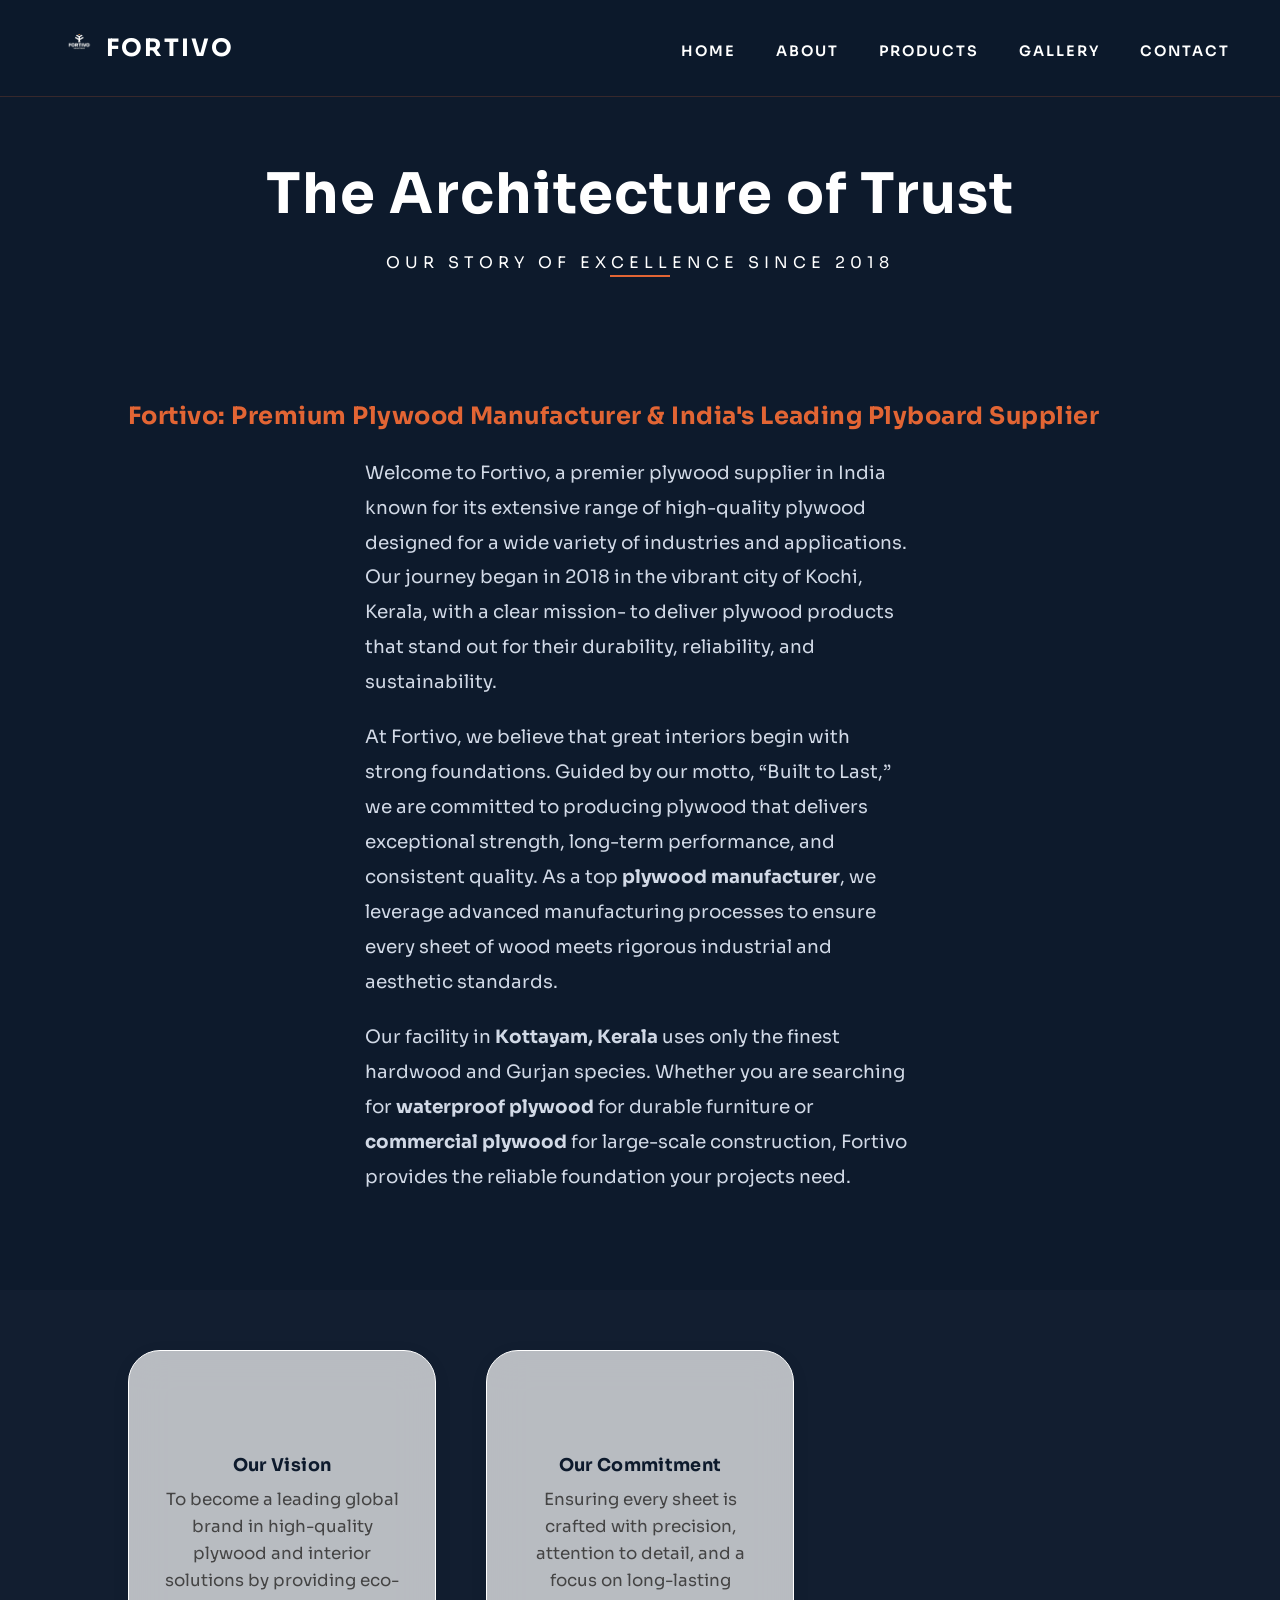
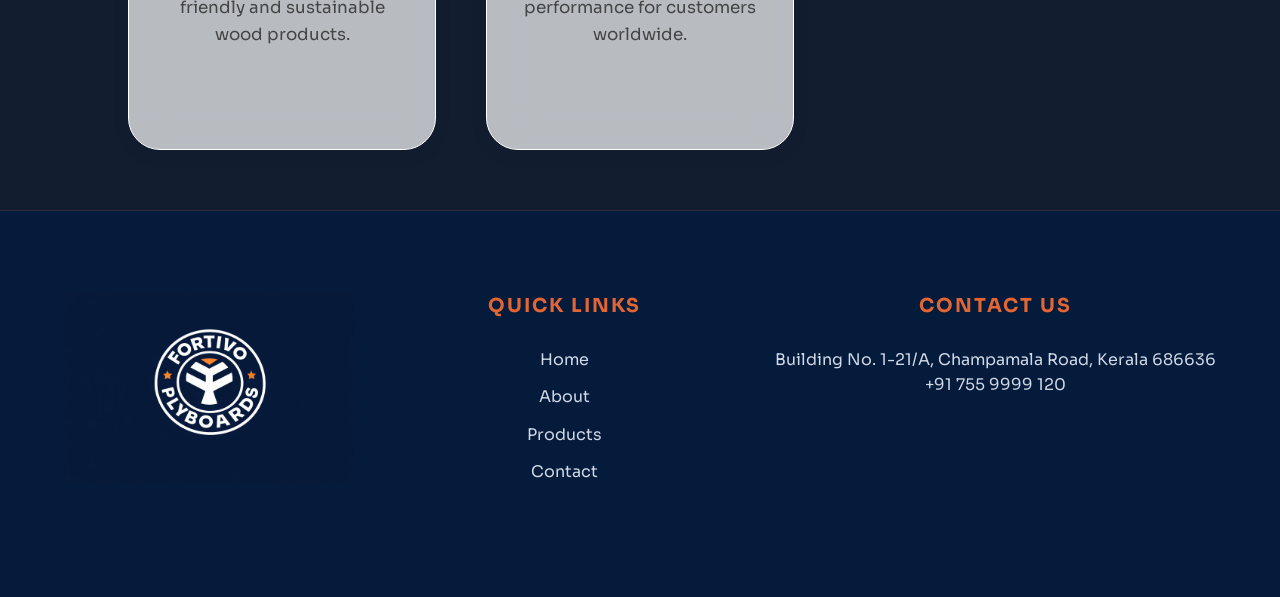
<file: about.html>
<!DOCTYPE html>
<html lang="en">

<head>
    <meta charset="UTF-8">
    <meta name="viewport" content="width=device-width, initial-scale=1.0">
    <title>About Fortivo | Leading Plywood Manufacturer in India | Best Plywood Supplier</title>
    <meta name="description"
        content="Fortivo is a premium plywood manufacturer and plyboard supplier in India. Since 2018, we've provided high-quality, durable, and waterproof wood solutions for various industries.">
    <meta name="keywords" content="about Fortivo, plywood manufacturer in India, best plyboard supplier, high-quality wood, durable plywood company, Puthuvely Plywood">
    <link rel="stylesheet" href="index.css">
    <link rel="stylesheet" href="https://cdnjs.cloudflare.com/ajax/libs/font-awesome/6.4.0/css/all.min.css">
    <link rel="icon" type="image/png" href="fortivo_logo_cutout.png">
</head>

<body style="background: #0d1a2c;">
    <!-- NAVBAR -->
    <nav>
        <div class="logo">
            <a href="index.html"><img src="fortivo_logo_cutout.png" alt="Fortivo Logo" class="nav-logo"></a>
            <span>FORTIVO</span>
        </div>
        <div class="top-right-nav">
            <a href="index.html">Home</a>
            <a href="about.html">About</a>
            <a href="plywood-products.html">Products</a>
            <a href="gallery.html">Gallery</a>
            <a href="contact.html">Contact</a>
        </div>
    </nav>

    <header class="about-hero" style="padding-top: 150px; text-align: center;">
        <div class="section-title">
            <h2 style="font-size: 3.5rem;">The Architecture of Trust</h2>
            <p style="letter-spacing: 5px; text-transform: uppercase;">Our Story of Excellence Since 2018</p>
            <div></div>
        </div>
    </header>

    <section class="about-content" style="padding: 60px 10%;">
        <div class="about-text-content">
            <h2 style="color: var(--color-accent); margin-bottom: 20px;">Fortivo: Premium Plywood Manufacturer & India's Leading Plyboard Supplier</h2>
            <p style="color: var(--color-text-dim); margin-bottom: 20px;">Welcome to Fortivo, a premier plywood supplier in India known for its extensive range of high-quality plywood designed for a wide variety of industries and applications. Our journey began in 2018 in the vibrant city of Kochi, Kerala, with a clear mission- to deliver plywood products that stand out for their durability, reliability, and sustainability.</p>
            <p style="color: var(--color-text-dim); margin-bottom: 20px;">At Fortivo, we believe that great interiors begin with strong foundations. Guided by our motto, “Built to Last,” we are committed to producing plywood that delivers exceptional strength, long-term performance, and consistent quality. As a top <strong>plywood manufacturer</strong>, we leverage advanced manufacturing processes to ensure every sheet of wood meets rigorous industrial and aesthetic standards.</p>
            <p style="color: var(--color-text-dim);">Our facility in <strong>Kottayam, Kerala</strong> uses only the finest hardwood and Gurjan species. Whether you are searching for <strong>waterproof plywood</strong> for durable furniture or <strong>commercial plywood</strong> for large-scale construction, Fortivo provides the reliable foundation your projects need.</p>
        </div>
    </section>

    <!-- VALUES SECTION -->
    <section class="values-container" style="padding: 60px 10%; background: rgba(255,255,255,0.02);">
        <div class="values-grid">
            <div class="value-card">
                <h3>Our Vision</h3>
                <p>To become a leading global brand in high-quality plywood and interior solutions by providing eco-friendly and sustainable wood products.</p>
            </div>
            <div class="value-card">
                <h3>Our Commitment</h3>
                <p>Ensuring every sheet is crafted with precision, attention to detail, and a focus on long-lasting performance for customers worldwide.</p>
            </div>
        </div>
    </section>

    <footer>
        <div class="footer-content">
            <div class="footer-brand">
                <img src="coo.png" alt="Fortivo Logo" class="footer-logo">
            </div>
            <div class="footer-links">
                <h4>Quick Links</h4>
                <ul>
                    <li><a href="index.html">Home</a></li>
                    <li><a href="about.html">About</a></li>
                    <li><a href="plywood-products.html">Products</a></li>
                    <li><a href="contact.html">Contact</a></li>
                </ul>
            </div>
            <div class="footer-links">
                <h4>Contact Us</h4>
                <p style="color: var(--color-text-dim);">Building No. 1-21/A, Champamala Road, Kerala 686636</p>
                <p style="color: var(--color-text-dim);">+91 755 9999 120</p>
            </div>
        </div>
    </footer>
</body>

</html>
</file>
<file: index.css>
/* 
    FORTIVO PLYBOARDS - DESIGN SYSTEM
    Luxury, Modern, Industrial Theme
*/




@import url('https://fonts.googleapis.com/css2?family=Sora:wght@100;200;300;400;500;600;700;800;900&display=swap');

:root {
    --color-primary: #0d1a2c;
    /* Navy Blue */
    --color-accent: #E26534;
    /* Vibrant Orange */
    --color-secondary: #0D264A;
    /* Deep Navy */
    --color-text: #FFFFFF;
    /* Pure White for readability */
    --color-text-dim: #D1D9E6;
    /* Light Blue Gray */
    --font-heading: 'Sora', sans-serif;
    --font-body: 'Sora', sans-serif;
    --section-padding: 100px 5%;
    --transition-smooth: all 0.5s cubic-bezier(0.4, 0, 0.2, 1);
    --br-sm: 8px;
    --br-lg: 20px;
}

* {
    margin: 0;
    padding: 0;
    box-sizing: border-box;
}

html {
    scroll-behavior: smooth;
    scroll-padding-top: 80px;
    overflow-x: hidden;
    width: 100%;
    margin: 0;
    padding: 0;
    background-color: rgba(255, 245, 236, 1);
    color: var(--color-text);
    font-family: var(--font-body);
}

body {
    margin: 0;
    padding: 0;
    width: 100%;
    min-height: 100dvh;
    overflow-x: hidden;
    background: rgba(255, 245, 236, 1);
    line-height: 1.6;
}

h1,
h2,
h3,
h4 {
    font-family: var(--font-heading);
    color: var(--color-text);
    letter-spacing: 0.02em;
}

a {
    text-decoration: none;
    color: inherit;
    transition: var(--transition-smooth);
}

ul {
    list-style: none;
}

/* NAVBAR */
nav {
    position: fixed;
    top: 0;
    width: 100%;
    padding: 20px 5%;
    display: flex;
    justify-content: space-between;
    align-items: center;
    z-index: 1000;
    backdrop-filter: blur(10px);
    background: rgba(13, 26, 44, 0.9);
    border-bottom: 1px solid rgba(226, 101, 52, 0.2);
}

.logo {
    font-family: var(--font-heading);
    font-size: 1.5rem;
    font-weight: 700;
    letter-spacing: 2px;
    display: flex;
    align-items: center;
    gap: 12px;
    color: #ffffff;
}


.nav-logo {
    height: 45px;
    width: auto;
    border-radius: 4px;
    transition: var(--transition-smooth);
}

.nav-logo:hover {
    transform: scale(1.1);
}

.nav-toggle {
    display: none;
}

.nav-links {
    display: none;
    gap: 2rem;
}

.nav-links a {
    font-size: 0.9rem;
    text-transform: uppercase;
    letter-spacing: 1.5px;
    font-weight: 600;
}

.nav-links a:hover {
    color: var(--color-accent);
}

/* BUTTONS */
.btn {
    padding: 12px 30px;
    border-radius: 50px;
    font-weight: 600;
    text-transform: uppercase;
    letter-spacing: 1px;
    font-size: 0.8rem;
    cursor: pointer;
    transition: var(--transition-smooth);
    display: inline-block;
}

.btn-primary {
    background: var(--color-accent);
    color: var(--color-primary);
    border: 1px solid var(--color-accent);
}

.btn-primary:hover {
    background: transparent;
    color: var(--color-accent);
    box-shadow: 0 0 20px rgba(255, 157, 46, 0.4);
}

.btn-outline {
    background: transparent;
    color: var(--color-text);
    border: 1px solid rgba(227, 218, 201, 0.3);
}

.btn-outline:hover {
    border-color: var(--color-accent);
    color: var(--color-accent);
}

/* HERO SECTION */

.hero {
    height: 100vh;
    width: 100%;
    display: flex;
    flex-direction: column;
    justify-content: center;
    align-items: center;
    text-align: center;
    background: #000000;
    padding: 20px;
    position: relative;
    overflow: hidden;
}

.top-left-logo {
    position: absolute;
    top: -50px;
    left: 20px;
    z-index: 100;
}

.top-left-logo img {
    height: 250px;
    width: auto;
    border-radius: var(--br-sm);
    filter: drop-shadow(0 10px 20px rgba(0, 0, 0, 0.3));
    transition: var(--transition-smooth);
}

.top-left-logo img:hover {
    transform: scale(1.05);
}

.top-right-nav {
    position: absolute;
    top: 40px;
    right: 50px;
    display: flex;
    gap: 2.5rem;
    z-index: 100;
}

.top-right-nav a {
    color: #FFFFFF;
    text-transform: uppercase;
    font-size: 0.9rem;
    font-weight: 600;
    letter-spacing: 2px;
    transition: var(--transition-smooth);
}

.top-right-nav a:hover {
    color: var(--color-accent);
}

.hero-video {
    position: absolute;
    top: 50%;
    left: 50%;
    width: 120%;
    height: 120%;
    object-fit: cover;
    transform: translate(-50%, -50%) scale(1.1);
    object-position: center top;
    z-index: 1;
}

.hero::after {
    content: '';
    position: absolute;
    top: 0;
    left: 0;
    width: 100%;
    height: 100%;
    background: linear-gradient(rgba(13, 26, 44, 0.25), rgba(0, 0, 0, 0.6));
    z-index: 2;
    /* Sits above the video but below the content */
}

.hero-content {
    padding: 60px 80px;
    z-index: 10;
    max-width: 1000px;
}

/* Removed hero logo styles as it moved to navbar */

@keyframes gradientFlow {
    0% {
        background-position: 0% 50%;
    }

    50% {
        background-position: 100% 50%;
    }

    100% {
        background-position: 0% 50%;
    }
}

@keyframes cinematicZoom {
    0% {
        transform: scale(1) translate(0, 0);
    }

    100% {
        transform: scale(1.15) translate(2%, 2%);
    }
}

.hero h1 {
    font-size: 3.5rem;
    font-weight: 800;
    font-family: 'Sora', sans-serif;
    margin-bottom: 20px;
    text-transform: uppercase;
    letter-spacing: 12px;
    background: linear-gradient(45deg, #ffffff, #E26534, #ffffff);
    background-size: 200% auto;
    -webkit-background-clip: text;
    background-clip: text;
    -webkit-text-fill-color: transparent;
    filter: drop-shadow(0 5px 15px rgba(0, 0, 0, 0.2));
    white-space: nowrap;
    line-height: 1.1;
    animation: shine 5s linear infinite, heroReveal 2s cubic-bezier(0.19, 1, 0.22, 1) forwards;
    animation-delay: 0s, 0.4s;
    opacity: 0;
    filter: blur(20px);
}

@keyframes heroReveal {
    0% {
        opacity: 0;
        transform: translateY(120px) scale(0.95);
        letter-spacing: 40px;
        filter: blur(30px);
    }

    100% {
        opacity: 1;
        transform: translateY(0) scale(1);
        letter-spacing: 12px;
        filter: blur(0);
    }
}

@keyframes shine {
    to {
        background-position: 200% center;
    }
}

.hero h2 {
    font-size: 1.1rem;
    color: var(--color-accent);
    letter-spacing: 8px;
    font-family: var(--font-body);
    font-weight: 600;
    text-transform: uppercase;
    border-bottom: 2px solid var(--color-accent);
    padding-bottom: 5px;
    margin-bottom: 30px;
    display: inline-block;
    animation: heroRevealSmall 1.8s cubic-bezier(0.19, 1, 0.22, 1) forwards;
    animation-delay: 0.1s;
    opacity: 0;
}

@keyframes heroRevealSmall {
    0% {
        opacity: 0;
        transform: translateY(60px);
        letter-spacing: 20px;
        filter: blur(15px);
    }

    100% {
        opacity: 1;
        transform: translateY(0);
        letter-spacing: 8px;
        filter: blur(0);
    }
}

.hero .headline {
    font-family: var(--font-body);
    font-size: 1.4rem;
    max-width: 800px;
    margin: 20px auto 40px;
    color: var(--color-text-dim);
    font-weight: 300;
    font-style: italic;
    animation: intenseFadeIn 2.2s cubic-bezier(0.19, 1, 0.22, 1) forwards 0.6s;
    opacity: 0;
}

@keyframes intenseFadeIn {
    0% {
        opacity: 0;
        transform: translateY(40px) scale(0.9);
    }

    100% {
        opacity: 1;
        transform: translateY(0) scale(1);
    }
}

.hero-btns {
    display: flex;
    gap: 1.5rem;
    justify-content: center;
    animation: fadeInDelay 2.2s cubic-bezier(0.2, 0.8, 0.2, 1) forwards 0.8s;
    opacity: 0;
}

.hero-btns .btn-primary {
    background: var(--color-primary);
    border-color: var(--color-primary);
    color: var(--color-accent);
}

.hero-btns .btn-primary:hover {
    background: var(--color-accent);
    border-color: var(--color-accent);
    color: #FFFFFF;
}

@keyframes fadeInDelay {
    0% {
        opacity: 0;
        transform: translateY(20px);
    }

    100% {
        opacity: 1;
        transform: translateY(0);
    }
}

/* SECTIONS */
section {
    padding: var(--section-padding);
}

.section-title {
    text-align: center;
    margin-bottom: 60px;
}

.section-title h2 {
    font-size: 2.5rem;
    margin-bottom: 10px;
}

.section-title div {
    height: 2px;
    width: 60px;
    background: var(--color-accent);
    margin: 0 auto;
}

/* FEATURE CARDS */
.features-grid {
    display: grid;
    grid-template-columns: repeat(auto-fit, minmax(250px, 1fr));
    gap: 2rem;
}

.feature-card {
    background: rgba(44, 24, 16, 0.4);
    padding: 40px;
    border-radius: var(--br-lg);
    border: 1px solid rgba(255, 157, 46, 0.1);
    text-align: center;
    transition: transform 0.4s cubic-bezier(0.2, 0.8, 0.2, 1),
        box-shadow 0.4s ease,
        border-color 0.4s ease,
        background 0.4s ease;
}

.feature-card:hover {
    transform: translateY(-6px);
    border-color: rgba(255, 157, 46, 0.5);
    background: rgba(44, 24, 16, 0.6);
    box-shadow: 0 15px 35px rgba(255, 157, 46, 0.15), 0 0 15px rgba(255, 157, 46, 0.1);
}

.feature-card i {
    font-size: 3rem;
    color: var(--color-accent);
    margin-bottom: 20px;
    display: block;
    transition: transform 0.4s ease, color 0.4s ease;
}

.feature-card:hover i {
    transform: scale(1.1);
}

.feature-card h3 {
    margin-bottom: 15px;
    font-size: 1.5rem;
    transition: color 0.4s ease;
}

.feature-card:hover h3 {
    color: var(--color-accent);
}

.feature-card p {
    color: var(--color-text-dim);
    font-size: 0.95rem;
}

/* CINEMATIC "WHY CHOOSE" REDESIGN */
.cinematic-section {
    position: relative;
    background: radial-gradient(circle at 50% 10%, #0d1a2c 0%, #050a14 100%);
    overflow: hidden;
    padding: 160px 5%;
    z-index: 1;
}

.cinematic-section::before {
    content: '';
    position: absolute;
    top: 0;
    left: 0;
    width: 100%;
    height: 100%;
    background: transparent url('https://www.transparenttextures.com/patterns/dark-matter.png');
    opacity: 0.3;
    pointer-events: none;
    z-index: 0;
}

@keyframes ambientDrift {
    0% {
        transform: scale(1) translate(0, 0);
    }

    100% {
        transform: scale(1.2) translate(2%, 2%);
    }
}

.cinematic-glow-sweep {
    position: absolute;
    top: 50%;
    left: -100%;
    width: 200%;
    height: 100%;
    background: linear-gradient(90deg, transparent, rgba(226, 101, 52, 0.05), transparent);
    transform: translateY(-50%) rotate(-15deg);
    pointer-events: none;
    z-index: 1;
}

.cinematic-section.in-view .cinematic-glow-sweep {
    animation: sweepFull 3.5s cubic-bezier(0.22, 1, 0.36, 1) forwards;
}

@keyframes sweepFull {
    0% {
        left: -100%;
        opacity: 0;
    }

    30% {
        opacity: 1;
    }

    100% {
        left: 100%;
        opacity: 0;
    }
}

.cursor-glow {
    position: absolute;
    width: 600px;
    height: 600px;
    background: radial-gradient(circle, rgba(226, 101, 52, 0.08) 0%, transparent 70%);
    border-radius: 50%;
    pointer-events: none;
    transform: translate(-50%, -50%);
    z-index: 0;
    transition: opacity 0.5s ease;
}

.section-container {
    position: relative;
    z-index: 2;
    max-width: 1400px;
    margin: 0 auto;
}

.section-title-cinematic {
    text-align: center;
    margin-bottom: 80px;
    position: relative;
}

.reveal-text {
    font-size: 3.5rem;
    font-family: 'Sora', sans-serif;
    font-weight: 800;
    text-transform: uppercase;
    letter-spacing: 4px;
    color: #fff;
    opacity: 0;
    filter: blur(10px);
    transform: translateY(30px);
    transition: all 1.2s cubic-bezier(0.22, 1, 0.36, 1);
}

.cinematic-section.in-view .reveal-text {
    opacity: 1;
    filter: blur(0);
    transform: translateY(0);
}

.title-underline {
    height: 3px;
    width: 0;
    background: linear-gradient(90deg, transparent, var(--color-accent), transparent);
    margin: 20px auto 0;
    position: relative;
    transition: width 1.5s cubic-bezier(0.22, 1, 0.36, 1) 0.5s;
}

.cinematic-section.in-view .title-underline {
    width: 250px;
}

.title-underline::after {
    content: '';
    position: absolute;
    top: 50%;
    left: 0;
    width: 10px;
    height: 10px;
    background: var(--color-accent);
    border-radius: 50%;
    box-shadow: 0 0 15px var(--color-accent);
    transform: translateY(-50%);
    animation: sparkMove 1.5s linear infinite;
    opacity: 0;
}

.cinematic-section.in-view .title-underline::after {
    opacity: 1;
}

@keyframes sparkMove {
    0% {
        left: 0;
    }

    100% {
        left: 100%;
        opacity: 0;
    }
}

.features-grid-cinematic {
    display: grid;
    grid-template-columns: repeat(auto-fit, minmax(280px, 1fr));
    gap: 30px;
}

/* Initial positions for split entrance */
.feature-card-cinematic:nth-child(1),
.feature-card-cinematic:nth-child(2) {
    transform: translateX(-100vw);
}

.feature-card-cinematic:nth-child(3),
.feature-card-cinematic:nth-child(4) {
    transform: translateX(100vw);
}

.feature-card-cinematic {
    background: rgba(13, 38, 74, 0.3);
    backdrop-filter: blur(10px);
    padding: 60px 40px;
    border-radius: 24px;
    border: 1px solid rgba(255, 255, 255, 0.05);
    text-align: center;
    position: relative;
    overflow: hidden;
    opacity: 0;
    filter: blur(25px);
    z-index: 1;
}

/* Split entrance animations with "Butter Smooth" Easing */
.cinematic-section.in-view .feature-card-cinematic:nth-child(1),
.cinematic-section.in-view .feature-card-cinematic:nth-child(2) {
    animation:
        boxesEntranceLeft 2.5s cubic-bezier(0.19, 1, 0.22, 1) forwards,
        ambientFloat 6s ease-in-out infinite 2.5s;
}

.cinematic-section.in-view .feature-card-cinematic:nth-child(3),
.cinematic-section.in-view .feature-card-cinematic:nth-child(4) {
    animation:
        boxesEntranceRight 2.5s cubic-bezier(0.19, 1, 0.22, 1) forwards,
        ambientFloat 6s ease-in-out infinite 2.5s;
}

@keyframes boxesEntranceLeft {
    0% {
        opacity: 0;
        transform: translateX(-100vw);
        filter: blur(30px);
    }

    100% {
        opacity: 1;
        transform: translateX(0);
        filter: blur(0);
    }
}

@keyframes boxesEntranceRight {
    0% {
        opacity: 0;
        transform: translateX(100vw);
        filter: blur(30px);
    }

    100% {
        opacity: 1;
        transform: translateX(0);
        filter: blur(0);
    }
}

.feature-card-cinematic:hover {
    background: rgba(13, 38, 74, 0.5);
    border-color: var(--color-accent);
    box-shadow: 0 0 25px rgba(226, 101, 52, 0.6), inset 0 0 10px rgba(226, 101, 52, 0.2);
    transform: translateY(-15px) scale(1.02) !important;
    transition: all 0.6s cubic-bezier(0.19, 1, 0.22, 1) !important;
}

.card-shine {
    position: absolute;
    top: 0;
    left: -100%;
    width: 50%;
    height: 100%;
    background: linear-gradient(to right,
            transparent,
            rgba(255, 255, 255, 0.05),
            transparent);
    transform: skewX(-25deg);
    animation: luxuryShine 6s infinite;
    animation-delay: calc(var(--i) * 1.5s);
}

@keyframes luxuryShine {
    0% {
        left: -100%;
    }

    20%,
    100% {
        left: 200%;
    }
}

.feature-card-cinematic i {
    font-size: 3.5rem;
    color: var(--color-accent);
    margin-bottom: 30px;
    position: relative;
    z-index: 1;
    text-shadow: 0 0 20px rgba(226, 101, 52, 0.3);
    animation: iconPulse 4s ease-in-out infinite;
}

@keyframes iconPulse {

    0%,
    100% {
        transform: scale(1);
        filter: brightness(1);
    }

    50% {
        transform: scale(1.1);
        filter: brightness(1.3);
    }
}

.feature-card-cinematic h3 {
    font-family: 'Sora', sans-serif;
    font-size: 1.6rem;
    color: #fff;
    margin-bottom: 20px;
    letter-spacing: 1px;
}

.feature-card-cinematic p {
    color: #a0aec0;
    line-height: 1.7;
    font-size: 1rem;
}

.card-border-glow {
    position: absolute;
    inset: 0;
    border-radius: 24px;
    border: 2px solid transparent;
    pointer-events: none;
    z-index: 0;
}

.cinematic-section.in-view .feature-card-cinematic .card-border-glow {
    animation: borderLandingPulse 1.5s cubic-bezier(0.19, 1, 0.22, 1) forwards;
    animation-delay: calc(2.4s + (var(--i) * 0.1s));
}

@keyframes borderLandingPulse {
    0% {
        border-color: transparent;
        box-shadow: 0 0 0 transparent;
        transform: scale(0.99);
        opacity: 0;
    }

    30% {
        border-color: var(--color-accent);
        box-shadow: 0 0 50px rgba(226, 101, 52, 0.7);
        transform: scale(1);
        opacity: 1;
    }

    100% {
        border-color: rgba(226, 101, 52, 0.3);
        box-shadow: 0 0 15px rgba(226, 101, 52, 0.15);
        transform: scale(1);
        opacity: 1;
    }
}

@keyframes ambientFloat {

    0%,
    100% {
        transform: translateY(0);
    }

    50% {
        transform: translateY(-10px);
    }
}

/* PRODUCT PREVIEW & GRIDS */
.product-grid,
.products-grid {
    display: grid;
    grid-template-columns: repeat(3, 1fr);
    gap: 3rem;
}

@media (max-width: 1100px) {

    .product-grid,
    .products-grid {
        grid-template-columns: repeat(2, 1fr);
        gap: 2rem;
    }
}

@media (max-width: 768px) {

    .product-grid,
    .products-grid {
        grid-template-columns: 1fr;
        gap: 2rem;
    }
}

.product-card {
    position: relative;
    border-radius: var(--br-lg);
    overflow: hidden;
    height: 400px;
    cursor: pointer;
}

.product-img {
    width: 100%;
    height: 100%;
    object-fit: cover;
    transition: var(--transition-smooth);
}

.product-info {
    position: absolute;
    bottom: 0;
    left: 0;
    width: 100%;
    padding: 30px;
    background: linear-gradient(transparent, rgba(26, 21, 18, 0.9));
    transform: translateY(20px);
    transition: var(--transition-smooth);
    opacity: 0.8;
}

.product-card:hover .product-img {
    transform: scale(1.1);
}

.product-card:hover .product-info {
    transform: translateY(0);
    opacity: 1;
}

.product-info h3 {
    font-size: 1.8rem;
    margin-bottom: 5px;
}

.product-info p {
    font-size: 0.9rem;
    color: var(--color-accent);
}

/* BRAND STATEMENT */
.brand-statement {
    position: relative;
    padding: 150px 5%;
    background: linear-gradient(rgba(226, 101, 52, 0.4), rgba(226, 101, 52, 0.4)), url('assets/images/interior.png');
    background-size: cover;
    background-position: center;
    background-attachment: fixed;
    text-align: center;
}

.brand-statement-content {
    max-width: 900px;
    margin: 0 auto;
}

.brand-statement h2 {
    font-size: 3.5rem;
    margin-bottom: 30px;
}

.brand-statement p {
    font-size: 1.2rem;
    color: var(--color-text);
    font-weight: 300;
}

/* PREMIUM ABOUT SECTION */
#about {
    background: radial-gradient(circle at 10% 20%, rgba(255, 245, 236, 1) 0%, rgba(255, 252, 249, 1) 100%);
    position: relative;
    overflow: hidden;
    min-height: 100vh;
    display: flex;
    flex-direction: column;
    justify-content: center;
    padding: 160px 0;
}

#about::before {
    content: 'FORTIVO';
    position: absolute;
    top: 50%;
    left: 50%;
    transform: translate(-50%, -50%);
    font-size: 30vw;
    font-weight: 900;
    color: rgba(226, 101, 52, 0.03);
    pointer-events: none;
    z-index: 0;
    white-space: nowrap;
    letter-spacing: 0.15em;
    font-family: var(--font-heading);
    text-transform: uppercase;
}

#about::after {
    content: '';
    position: absolute;
    top: 0;
    left: 0;
    width: 100%;
    height: 100%;
    background-image: url("https://www.transparenttextures.com/patterns/pinstriped-suit.png");
    opacity: 0.05;
    pointer-events: none;
    z-index: 0;
}

.luxury-about-grid {
    display: grid;
    grid-template-columns: auto 1fr;
    gap: 3rem;
    align-items: flex-start;
    position: relative;
    z-index: 1;
    width: 96% !important;
    max-width: 1450px !important;
    margin-left: 20px !important;
    margin-right: auto !important;
}

.about-image-wrapper {
    position: relative;
    padding: 30px;
    margin-left: 40px;
}

.about-image-wrapper .main-img {
    width: 100%;
    height: 100%;
    object-fit: cover;
    border-radius: var(--br-lg);
    position: relative;
    z-index: 2;
}

/* LOGO REVEAL STYLES */
.logo-reveal-container {
    position: relative;
    border-radius: 18px;
    overflow: hidden;
    box-shadow: 0 40px 80px rgba(0, 0, 0, 0.15);
    border: 1px solid rgba(255, 255, 255, 0.1);
    /* Subtle inner edge */
    position: relative;
    z-index: 2;
    z-index: 2;
    aspect-ratio: 3 / 4;
    height: 65vh;
    /* Reduced to balance image weight perfectly */
    max-height: 550px;
    margin-left: 0;
    transition: transform 0.6s cubic-bezier(0.34, 1.56, 0.64, 1);
}

.logo-reveal-container:hover {
    transform: translateY(-12px) scale(1.01);
    /* Subtle floating effect */
}

.logo-reveal-container .main-img {
    box-shadow: none;
    border: none;
    display: block;
    z-index: 1;
}

.logo-reveal-box {
    position: absolute;
    top: 0;
    left: 0;
    width: 100%;
    height: 100%;
    background: #0d1a2c;
    z-index: 10;
    display: flex;
    align-items: center;
    justify-content: center;
    opacity: 1;
    visibility: visible;
}

.logo-reveal-container.fade-in-visible .logo-reveal-box {
    animation: fadeOverlayOut 1s cubic-bezier(0.7, 0, 0.3, 1) forwards 2.5s;
}

.logo-reveal-container .pic-reveal {
    opacity: 0;
    transform: scale(1.05);
}

.logo-reveal-container.fade-in-visible .pic-reveal {
    animation: picFadeIn 1s cubic-bezier(0.7, 0, 0.3, 1) forwards 2.5s;
}

.logo-reveal-box img {
    width: 60%;
    max-width: 250px;
    opacity: 0;
}

.logo-reveal-container.fade-in-visible .logo-reveal-box img {
    animation: logoPopAndFade 2.5s cubic-bezier(0.4, 0, 0.2, 1) forwards;
}

@keyframes logoPopAndFade {
    0% {
        opacity: 0;
        transform: scale(0.8) translateY(20px);
    }

    20% {
        opacity: 1;
        transform: scale(1) translateY(0);
    }

    80% {
        opacity: 1;
        transform: scale(1.05) translateY(0);
        filter: drop-shadow(0 0 20px rgba(226, 101, 52, 0.4));
    }

    100% {
        opacity: 0;
        transform: scale(1.1) translateY(-10px);
    }
}

@keyframes fadeOverlayOut {
    0% {
        opacity: 1;
        visibility: visible;
    }

    100% {
        opacity: 0;
        visibility: hidden;
    }
}

@keyframes picFadeIn {
    0% {
        opacity: 0;
        transform: scale(1.05);
    }

    100% {
        opacity: 1;
        transform: scale(1);
    }
}

.logo-reveal-container::after {
    content: '';
    position: absolute;
    top: 0;
    left: 0;
    width: 100%;
    height: 100%;
    border: 3px solid var(--color-accent);
    /* Thicker for visibility */
    border-radius: 28px;
    /* Larger radius for the larger ring */
    z-index: -1;
    transform: translate(-20px, -20px);
    /* Pushed out further */
    opacity: 0.8;
    /* Higher visibility */
    filter: blur(0px);
    pointer-events: none;
    box-shadow: 0 0 30px rgba(226, 101, 52, 0.3);
    width: calc(100% + 40px);
    /* Bigger than the pic */
    height: calc(100% + 40px);
    /* Bigger than the pic */
}

.about-section-header {
    text-align: center;
    margin-bottom: 60px;
}

.about-section-header h2 {
    font-size: 3.2rem;
    /* Shrunk slightly as requested */
    line-height: 1.1;
    color: var(--color-primary);
    font-family: 'Sora', sans-serif;
    font-weight: 700;
    letter-spacing: -0.01em;
    margin-bottom: 25px;
    /* Offset for line element added */
}

.header-accent-line {
    width: 60px;
    height: 3px;
    background: var(--color-accent);
    margin: 0 auto;
}

.about-section-header h2::first-line {
    color: var(--color-accent);
}

.about-section-header .accent-text {
    color: var(--color-accent);
    font-size: 0.75rem;
    text-transform: uppercase;
    letter-spacing: 10px;
    display: inline-block;
    margin-bottom: 20px;
    font-weight: 700;
    opacity: 0.9;
}

.about-text-content p {
    font-size: 1.15rem;
    color: #222222;
    /* Darker for proper readability */
    margin-bottom: 35px;
    text-align: left;
    line-height: 1.9;
    max-width: 550px;
    font-weight: 400;
    /* Reverted to 400 so it does not feel too pale */
}

/* PREMIUM REDESIGN BLOCK */
.about-premium-text {
    position: relative;
    margin-top: 0;
}

.about-premium-text p:last-child {
    margin-bottom: 0;
}

.luxury-about-grid {
    align-items: center;
    gap: 3rem;
    /* Expands spatial breathing distance to text */
}

.about-bottom-text {
    margin-top: 70px;
    max-width: 800px;
    margin-left: auto;
    margin-right: auto;
    text-align: center;
}

.about-bottom-text p {
    font-size: 1.15rem;
    color: #333333;
    margin-bottom: 25px;
    line-height: 1.9;
    font-weight: 400;
}

.about-bottom-text p:last-child {
    margin-bottom: 0;
}

.about-logo-stamp {
    margin-top: 40px;
    display: inline-block;
    transition: var(--transition-smooth);
}

.about-logo-stamp:hover {
    transform: translateY(-5px);
}

.about-logo-stamp img {
    height: 140px;
    /* Massive, highly prominent badge sizing */
    width: auto;
    object-fit: contain;
    filter: drop-shadow(0 5px 15px rgba(226, 101, 52, 0.15));
}

/* VALUES CARDS */
.values-container {
    padding-top: 80px;
}

.values-grid {
    display: grid;
    grid-template-columns: repeat(3, 1fr);
    gap: 50px;
    max-width: 1300px;
    margin: 0 auto;
}

.value-card {
    background: rgba(255, 255, 255, 0.7);
    backdrop-filter: blur(20px);
    width: 100%;
    max-width: 400px;
    min-height: 400px;
    padding: 40px 30px;
    border-radius: 32px;
    border: 1px solid rgba(255, 255, 255, 1);
    transition: all 0.6s cubic-bezier(0.165, 0.84, 0.44, 1);
    position: relative;
    overflow: hidden;
    box-shadow: 0 5px 20px rgba(13, 26, 44, 0.05);
    display: flex;
    flex-direction: column;
    align-items: center;
    justify-content: center;
    text-align: center;
    margin: 0 auto;
}

.value-card:hover {
    transform: translateY(-20px) scale(1.03);

    background: linear-gradient(135deg, #0d1a2c, #072349);
    /* full box color change */

    border-color: #0047AB;

    box-shadow:
        0 0 40px rgba(0, 71, 171, 0.6),
        0 20px 60px rgba(0, 0, 0, 0.4);
}

.value-card:hover h3,
.value-card:hover p {
    color: #ffffff;
}

.value-card p {
    font-size: 1rem;
    color: #555;
    line-height: 1.7;
}

.value-card:hover i {
    color: #f28f17;
}


.value-card:hover::before {
    height: 100%;
}

.value-card i {
    font-size: 1.4rem;
    color: #072349;
    margin-bottom: 10px;
    display: block;
}

.value-card h3 {
    font-size: 1.1rem;
    margin-bottom: 8px;
    color: var(--color-primary);
}

.value-card p {
    font-size: 1.05rem;
    color: #444;
    line-height: 1.6;
}

/* PRODUCTS PAGE SPECIFIC STYLES - PREMIUM REDESIGN */

.products-hero {
    height: 60vh;
    background:
        linear-gradient(rgba(0, 0, 0, 0.3), rgba(0, 0, 0, 0.3)), url('warehouse.jpeg');
    background-size: cover;
    background-position: center;
    background-repeat: no-repeat;
    background-attachment: fixed;
    background-blend-mode: overlay;
    display: flex;
    align-items: center;
    justify-content: center;
    text-align: center;
    position: relative;
    padding: 0 5%;
    overflow: hidden;
}

.hero-overlay {
    position: absolute;
    top: 0;
    left: 0;
    width: 100%;
    height: 100%;
    background: radial-gradient(circle at center, transparent 0%, rgba(0, 0, 0, 0.85) 100%);
    z-index: 1;
}

.products-hero .section-title {
    position: relative;
    z-index: 2;
    margin-bottom: 0;
}

.products-hero h1 {
    font-size: 5.5rem;
    margin: 10px 0 20px;
    line-height: 1;
}

.products-hero p {
    font-size: 1.2rem;
    color: var(--color-text-dim);
    max-width: 600px;
    margin: 0 auto;
}

.title-line {
    height: 3px;
    width: 80px;
    background: var(--color-accent);
    margin: 30px auto 0;
}

.products-grid-section {
    position: relative;
    background: #ffffff;
    padding: 100px 5%;
    overflow: hidden;
}

.bg-pattern {
    display: none;
}



/* LUXURY PRODUCT FLIP CARDS - PREMIUM REDESIGN */
.luxury-product-card {
    background: transparent;
    perspective: 2500px;
    /* Enhanced perspective for deep 3D feel */
    height: auto;
    aspect-ratio: 1 / 1.4;
    border: none;
    overflow: visible;
    position: relative;
    cursor: pointer;
}

.card-inner {
    position: relative;
    width: 100%;
    height: 100%;
    transition: transform 1.2s cubic-bezier(0.23, 1, 0.32, 1);
    /* Slower, more refined flip */
    transform-style: preserve-3d;
    box-shadow: 0 10px 30px rgba(0, 0, 0, 0.1);
    border-radius: 20px;
}

.luxury-product-card:hover .card-inner {
    transform: rotateY(180deg);
    /* Elegant lift and flip */
    box-shadow: 0 30px 70px rgba(0, 0, 0, 0.1);
    /* Premium brand glow */
}

.card-front,
.card-back {
    position: absolute;
    width: 100%;
    height: 100%;
    -webkit-backface-visibility: hidden;
    backface-visibility: hidden;
    border-radius: 20px;
    overflow: hidden;
}

.card-front {
    border: 1px solid rgba(226, 101, 52, 0.15);
    /* normal front */
}

.card-back {
    border: 1.5px solid rgba(0, 102, 255, 0.6);
    /* blue border */
}

.luxury-product-card:hover .card-back {
    box-shadow:
        0 0 30px rgba(0, 51, 153, 0.9),
        0 0 60px rgba(0, 51, 153, 0.6);
}

.card-front {
    background: #1C3F75;
    display: flex;
    flex-direction: column;
    justify-content: space-between;
    z-index: 2;
}

.card-back {
    background: radial-gradient(circle at center, #1a2a44 0%, #0d1a2c 100%);
    /* Depth through gradient */
    transform: rotateY(180deg);
    display: flex;
    flex-direction: column;
    padding: 45px 35px;
    z-index: 1;
    border: 1.5px solid rgba(226, 101, 52, 0.4);
    position: relative;
    justify-content: center;
}

.card-back::before {
    content: '';
    position: absolute;
    top: 0;
    left: 0;
    width: 100%;
    height: 100%;
    background: url('https://www.transparenttextures.com/patterns/wood-pattern.png');
    opacity: 0.05;
    pointer-events: none;
}

.product-image-box {
    width: 100%;
    height: 75%;
    overflow: hidden;
    position: relative;
}

.product-image-box img {
    width: 100%;
    height: 100%;
    object-fit: cover;
    transition: transform 1.2s ease;
}

.luxury-product-card:hover .product-image-box img {
    transform: scale(1.15);
}

.product-name-band {
    height: 25%;
    display: flex;
    align-items: center;
    justify-content: center;
    background: #0d1a2c;
    position: relative;
    padding: 20px;
}

.product-name-band::after {
    content: '';
    position: absolute;
    top: 0;
    left: 0;
    width: 100%;
    height: 1px;
    background: var(--color-accent);
}

.product-name-band h3 {
    font-size: 1.4rem;
    color: #fff;
    margin: 0;
    font-family: var(--font-heading);
    letter-spacing: 2px;
    font-weight: 700;
    text-transform: uppercase;
}

.back-header {
    margin-bottom: 25px;
    text-align: center;
}

.back-header h3 {
    font-size: 2.2rem;
    /* Larger, more focal title */
    color: var(--color-accent);
    margin-bottom: 15px;
    font-family: var(--font-heading);
    font-weight: 700;
    line-height: 1.1;
}

.mini-line {
    width: 40px;
    height: 2px;
    background: var(--color-accent);
    margin: 0 auto;
}

.card-back p {
    font-size: 1.05rem;
    line-height: 1.7;
    margin-bottom: 35px;
    color: rgba(255, 255, 255, 0.8);
    text-align: center;
    font-weight: 300;
    letter-spacing: 0.3px;
}

.technical-list {
    margin-bottom: 40px;
    list-style: none;
    padding: 0;
}

.technical-list li {
    font-size: 0.85rem;
    color: var(--color-text);
    margin-bottom: 15px;
    display: flex;
    align-items: center;
    gap: 12px;
    font-weight: 500;
}

.technical-list i {
    color: var(--color-accent);
    width: 20px;
    text-align: center;
    font-size: 1rem;
}

.btn-sm {
    padding: 10px 25px;
    font-size: 0.75rem;
    align-self: center;
    margin-top: auto;
}

/* EDITORIAL GALLERY STYLES */
:root {
    --editorial-bg: #FFFFFF;
    --editorial-bg-overlay: rgba(255, 255, 255, 0.94);
    --editorial-text: #1A1512;
    --editorial-accent: #E26534;
    --editorial-font-alt: 'Playfair Display', serif;
}

.editorial-section {
    background: linear-gradient(var(--editorial-bg-overlay), var(--editorial-bg-overlay)), url('ff.png');
    background-size: cover;
    background-attachment: fixed;
    color: var(--editorial-text);
    padding: 100px 0;
    position: relative;
    overflow: hidden;
}

/* Gallery Header */
.gallery-editorial-header {
    padding: 80px 5% 100px;
    text-align: center;
    position: relative;
}

.gallery-editorial-header h1 {
    font-size: 7rem;
    font-weight: 400;
    font-family: var(--editorial-font-alt);
    margin-bottom: 20px;
    color: #0047AB;
    /* Premium Blue */
    letter-spacing: -2px;
}

.gallery-editorial-header p {
    font-size: 1.2rem;
    max-width: 600px;
    margin: 0 auto;
    color: rgba(26, 21, 18, 0.6);
    line-height: 1.6;
    font-weight: 300;
}

/* Floating Decoration Panels */
.floating-element {
    position: absolute;
    pointer-events: none;
    z-index: 1;
    opacity: 0.8;
    filter: drop-shadow(0 20px 40px rgba(0, 0, 0, 0.1));
    animation: floatSlow 10s ease-in-out infinite;
}

@keyframes floatSlow {

    0%,
    100% {
        transform: translateY(0) rotate(0deg);
    }

    50% {
        transform: translateY(-20px) rotate(2deg);
    }
}

.panel-1 {
    top: 15%;
    left: 8%;
    width: 140px;
}

.panel-2 {
    top: 25%;
    right: 10%;
    width: 180px;
    animation-delay: -2s;
}

.panel-3 {
    bottom: 10%;
    left: 5%;
    width: 120px;
    animation-delay: -5s;
}

.panel-4 {
    bottom: 20%;
    right: 5%;
    width: 150px;
    animation-delay: -7s;
}

/* Magazine Grid Layout */
.editorial-grid {
    max-width: 1400px;
    margin: 0 auto;
    padding: 0 5% 50px;
    display: grid;
    grid-template-columns: repeat(12, 1fr);
    gap: 40px;
}

/* Grid Item Styles */
.editorial-item {
    position: relative;
    background: white;
    overflow: hidden;
    display: flex;
    flex-direction: column;
    box-shadow: 0 40px 100px rgba(0, 0, 0, 0.03);
    transition: transform 0.6s cubic-bezier(0.2, 0.8, 0.2, 1);
}

.editorial-item:hover {
    transform: translateY(-10px);
}

.editorial-item img {
    width: 100%;
    height: 100%;
    object-fit: cover;
    transition: transform 1.5s ease;
}

.editorial-item:hover img {
    transform: scale(1.05);
}

.editorial-content {
    padding: 40px;
    background: white;
    z-index: 2;
}

.editorial-content h3 {
    font-family: var(--editorial-font-alt);
    font-size: 2rem;
    margin-bottom: 15px;
    color: var(--editorial-text);
}

.editorial-content p {
    font-size: 0.95rem;
    color: rgba(26, 21, 18, 0.6);
    margin-bottom: 25px;
    line-height: 1.6;
}

.explore-btn {
    font-size: 0.8rem;
    text-transform: uppercase;
    letter-spacing: 2px;
    font-weight: 600;
    color: var(--editorial-text);
    display: inline-flex;
    align-items: center;
    gap: 10px;
    border-bottom: 1px solid var(--editorial-text);
    padding-bottom: 5px;
    transition: gap 0.3s ease;
}

.explore-btn:hover {
    gap: 20px;
    color: var(--editorial-accent);
    border-color: var(--editorial-accent);
}

/* Specific Sizes */
.item-hero {
    grid-column: span 12;
    height: 700px;
}

.item-medium {
    grid-column: span 6;
    height: 600px;
}

.item-small {
    grid-column: span 4;
    height: 500px;
}

@media (max-width: 1100px) {
    .item-medium {
        grid-column: span 6;
    }

    .item-small {
        grid-column: span 6;
    }

    .gallery-editorial-header h1 {
        font-size: 5rem;
    }
}

@media (max-width: 768px) {
    .item-hero {
        grid-template-columns: 1fr;
        height: auto;
        grid-column: span 12;
    }

    .item-hero .editorial-content {
        height: 350px;
    }

    .item-medium,
    .item-small {
        grid-column: span 12;
        height: 500px;
    }

    .gallery-editorial-header h1 {
        font-size: 4rem;
    }

    .floating-element {
        display: none;
    }
}

/* GALLERY PAGE SPECIFIC STYLES */
.gallery-hero {
    height: 40vh;
    background: linear-gradient(rgba(0, 0, 0, 0.8), rgba(0, 0, 0, 0.8)), url('1.png');
    background-size: cover;
    background-position: center;
    display: flex;
    align-items: center;
    justify-content: center;
    text-align: center;
}

.masonry-container {
    padding: 80px 5%;
    columns: 3;
    column-gap: 2rem;
}

.gallery-item {
    margin-bottom: 2rem;
    break-inside: avoid;
    position: relative;
    border-radius: var(--br-sm);
    overflow: hidden;
    cursor: pointer;
    border: 1px solid rgba(255, 157, 46, 0.1);
}

.gallery-item img {
    width: 100%;
    display: block;
    transition: var(--transition-smooth);
}

.gallery-item:hover img {
    transform: scale(1.1);
}

.gallery-overlay {
    position: absolute;
    top: 0;
    left: 0;
    width: 100%;
    height: 100%;
    background: rgba(26, 21, 18, 0.6);
    display: flex;
    align-items: center;
    justify-content: center;
    opacity: 0;
    transition: var(--transition-smooth);
}

.gallery-item:hover .gallery-overlay {
    opacity: 1;
}

.gallery-overlay i {
    font-size: 2rem;
    color: var(--color-accent);
}

/* CONTACT PAGE SPECIFIC STYLES */

.contact-preview-section {
    padding: 60px 0 40px;
    background: linear-gradient(180deg, #051429 0%, #f5bc8b 100%);
}

.section-preview-header {
    text-align: center;
    margin-bottom: 24px;
}

.contact-section {
    display: flex;
    justify-content: center;
    padding: 20px 5% 60px;
}

.contact-info {
    background: linear-gradient(145deg, #13243f 0%, #1a3154 100%);
    padding: 30px 45px;
    border-radius: 28px;
    border: 1px solid rgba(226, 101, 52, 0.22);
    max-width: 760px;
    width: 100%;
    box-shadow:
        0 30px 80px rgba(13, 26, 44, 0.22),
        0 8px 24px rgba(0, 0, 0, 0.10);
    position: relative;
    overflow: hidden;
    display: flex;
    flex-direction: column;
    align-items: center;
    text-align: center;
}

.contact-info h2 {
    font-size: 3.2rem;
    margin-bottom: 20px;
    color: #ffffff;
    line-height: 1.1;
    letter-spacing: -0.02em;
}

.contact-info::before {
    content: '';
    position: absolute;
    inset: 0;
    background: radial-gradient(circle at top right, rgba(226, 101, 52, 0.14), transparent 35%);
    pointer-events: none;
}

.contact-info::after {
    content: '';
    position: absolute;
    inset: 0;
    border-radius: 28px;
    border: 1px solid rgba(255, 255, 255, 0.06);
    pointer-events: none;
}

.info-item {
    display: flex;
    flex-direction: column;
    gap: 1.2rem;
    margin-bottom: 20px;
    align-items: center;
    text-align: center;
}

.info-item i {
    font-size: 1.2rem;
    color: var(--color-accent);
    margin-bottom: 8px;
    width: 42px;
    height: 42px;
    border-radius: 50%;
    display: flex;
    align-items: center;
    justify-content: center;
    background: rgba(226, 101, 52, 0.12);
    box-shadow: inset 0 0 0 1px rgba(226, 101, 52, 0.18);
    flex-shrink: 0;
}

.info-item h4 {
    font-size: 1.35rem;
    margin-bottom: 8px;
    color: #ffffff;
    font-family: var(--font-heading);
}

.info-item p {
    color: rgba(255, 255, 255, 0.82);
    font-size: 1rem;
    line-height: 1.8;
    max-width: 420px;
    margin: 0 auto;
}

.contact-form {
    background: rgba(26, 21, 18, 0.6);
    padding: 50px;
    border-radius: var(--br-lg);
    border: 1px solid rgba(227, 218, 201, 0.1);
}

.form-group {
    margin-bottom: 25px;
}

.form-group label {
    display: block;
    margin-bottom: 10px;
    font-size: 0.8rem;
    text-transform: uppercase;
    letter-spacing: 1.5px;
    color: var(--color-accent);
}

.form-group input,
.form-group textarea {
    width: 100%;
    background: rgba(227, 218, 201, 0.05);
    border: 1px solid rgba(227, 218, 201, 0.1);
    padding: 15px;
    color: var(--color-text);
    border-radius: var(--br-sm);
    font-family: var(--font-body);
    transition: var(--transition-smooth);
}

.form-group input:focus,
.form-group textarea:focus {
    outline: none;
    border-color: var(--color-accent);
    background: rgba(227, 218, 201, 0.1);
}

.submit-btn {
    width: 100%;
    border: none;
    font-family: var(--font-body);
    cursor: pointer;
}

/* FOOTER */
footer {
    padding: 80px 5% 40px;
    background: #051b3c;
    border-top: 1px solid rgba(226, 101, 52, 0.2);
}

.footer-brand img {
    width: 290px !important;
    max-width: 100%;
    height: auto;
}

.footer-content {
    display: flex;
    justify-content: space-between;
    align-items: flex-start;
    flex-wrap: wrap;
    gap: 3rem;
    margin-bottom: 60px;
}

.footer-brand {
    display: flex;
    justify-content: flex-start;
    /* or center if you want */
    align-items: center;
}

.footer-brand h2 {
    font-size: 2rem;
    margin-bottom: 5px;
}

.footer-brand h3 {
    font-size: 1.2rem;
    color: var(--color-accent);
    margin-bottom: 10px;
    letter-spacing: 2px;
}

.footer-brand p.tagline {
    font-size: 0.8rem;
    letter-spacing: 6px;
    text-transform: uppercase;
    font-family: 'Sora', sans-serif;
    font-weight: 700;
}

.footer-links h4 {
    font-size: 1.1rem;
    margin-bottom: 20px;
    text-transform: uppercase;
    letter-spacing: 1px;
}

.footer-links ul li {
    margin-bottom: 12px;
}

.footer-links ul li a:hover {
    color: var(--color-accent);
    padding-left: 5px;
}

.footer-bottom {
    display: flex;
    justify-content: space-between;
    align-items: center;
    padding-top: 30px;
    border-top: 1px solid rgba(227, 218, 201, 0.1);
    font-size: 0.8rem;
    color: var(--color-text-dim);
}



.footer-links {
    display: flex;
    flex-direction: column;
    align-items: center;
    /* centers both sections */
    text-align: center;
}

.footer-links ul {
    padding: 0;
}

.footer-links ul li {
    list-style: none;
}

.footer-links:nth-child(2) {
    align-items: center;
    text-align: center;
}

.footer-links:nth-child(3) {
    align-items: center;
    text-align: center;
}

.meet-developers {
    color: var(--color-text-dim);
    font-size: 0.85rem;
    font-weight: 500;
    text-transform: uppercase;
    letter-spacing: 1px;
    transition: var(--transition-smooth);
    padding: 8px 16px;
    border: 1px solid rgba(226, 101, 52, 0.2);
    border-radius: 50px;
}

.meet-developers:hover {
    color: var(--color-accent);
    border-color: var(--color-accent);
    background: rgba(226, 101, 52, 0.05);
    transform: translateY(-2px);
}

.social-icons {
    display: flex;
    gap: 1.5rem;
}

.social-icons a {
    font-size: 1.2rem;
}

.social-icons a:hover {
    color: var(--color-accent);
    transform: translateY(-3px);
}

/* ANIMATIONS */
.fade-in {
    opacity: 0;
    transform: translateY(30px);
    transition: opacity 0.8s ease-out, transform 0.8s ease-out;
}

.fade-in-visible {
    opacity: 1;
    transform: translateY(0) !important;
}

/* RESPONSIVE */
/* CURSOR EFFECT - REALISTIC WOOD SHARDS */
.chipping {
    position: fixed;
    pointer-events: none;
    z-index: 10000;
    filter: drop-shadow(1px 1px 2px rgba(0, 0, 0, 0.3));
    opacity: 0;
    will-change: transform, opacity;
}

/* Base Shard */
.chipping::before {
    content: '';
    display: block;
    width: 100%;
    height: 100%;
    background: #8d6e63;
    /* Default wood color */
    clip-path: polygon(20% 0%, 80% 10%, 100% 50%, 70% 90%, 10% 80%);
    /* Jagged shard */
}

/* Varied Shard Types */
.chipping.type-1::before {
    background: #5d4037;
    /* Dark Walnut */
    clip-path: polygon(50% 0%, 100% 100%, 0% 80%);
}

.chipping.type-2::before {
    background: #bcaaa4;
    /* Light Spruce */
    clip-path: polygon(0 15%, 100% 0, 85% 100%, 10% 85%);
}

.chipping.type-3::before {
    background: #a1887f;
    /* Teak */
    clip-path: polygon(30% 0%, 70% 0%, 100% 100%, 0% 100%);
}

@keyframes flutter {
    0% {
        transform: translate(0, 0) rotate(0deg) rotateX(0deg);
        opacity: 1;
    }

    15% {
        opacity: 1;
    }

    100% {
        transform: translate(var(--x), var(--y)) rotate(var(--r)) rotateX(540deg) rotateY(360deg);
        opacity: 0;
    }
}

.chipping {
    animation: flutter 1.2s cubic-bezier(0.1, 0.4, 0.3, 1) forwards;
}

@media (max-width: 968px) {
    .split-section {
        flex-direction: column !important;
        gap: 2rem;
    }

    .masonry-container {
        columns: 2;
    }

    .contact-section {
        grid-template-columns: 1fr;
        gap: 2rem;
    }
}

@media (max-width: 768px) {

    .nav-links {
        display: flex;
        flex-direction: column;
        align-items: flex-start;
        position: fixed;
        top: 0;
        right: -100%;
        width: 75%;
        height: 100vh;
        padding: 120px 25px 30px;
        /* pushes menu below your big logo */
        background: rgba(13, 26, 44, 0.98);
        backdrop-filter: blur(16px);
        gap: 1.5rem;
        transition: right 0.4s ease;
        z-index: 10000;
        border-left: 1px solid rgba(226, 101, 52, 0.2);
    }

    .nav-links.active {
        right: 0;
    }

    .nav-toggle {
        display: flex !important;
        align-items: center;
        justify-content: center;
        position: fixed !important;
        top: 30px !important;
        right: 20px !important;
        width: 50px;
        height: 50px;
        background: rgba(13, 26, 44, 0.85) !important;
        border-radius: 12px !important;
        color: #fff !important;
        z-index: 10001 !important;
        cursor: pointer !important;
    }

    .nav-links a {
        color: #fff;
        font-size: 1rem;
        font-weight: 600;
        letter-spacing: 2px;
        text-transform: uppercase;
        width: 100%;
        padding: 10px 0;
        border-bottom: 1px solid rgba(255, 255, 255, 0.08);
    }

    .nav-links a:hover {
        color: var(--color-accent);
        padding-left: 8px;
    }

    .nav-cta {
        display: none;
        /* Hide CTA button on mobile to save space, or style it inside menu */
    }

    .hero h1 {
        font-size: 3rem;
        letter-spacing: 5px;
    }

    .hero h2 {
        font-size: 0.9rem;
        letter-spacing: 4px;
    }

    .hero-logo {
        height: 50px;
    }

    .hero-title-container {
        gap: 10px;
    }

    .luxury-about-grid {
        grid-template-columns: 1fr;
        gap: 4rem;
        align-items: center;
        /* Center aligned for mobile */
    }

    .logo-reveal-container {
        height: 60vh;
        margin: 0 auto;
    }

    .about-text-content {
        text-align: center;
    }

    .about-text-content p {
        margin-left: auto;
        margin-right: auto;
    }

    .about-text-content h2 {
        font-size: 3rem;
    }
}

@media (max-width: 600px) {
    .masonry-container {
        columns: 1;
    }
}

/* Realistic Wood Chippings / Sawdust Effect */
.chipping {
    position: absolute;
    pointer-events: none;
    z-index: 9999;
    opacity: 0.9;
    box-shadow: 0 0 6px rgba(212, 163, 115, 0.5);
    /* Subtle warm glow */
    animation: fallAndFade 1.2s ease-out forwards;
}

/* Different types for natural variation in shape and color */
.chipping.type-0 {
    background: #d4a373;
    border-radius: 1px 4px 2px 3px;
}

/* Light Brown */
.chipping.type-1 {
    background: #faedcd;
    border-radius: 3px 2px 4px 1px;
}

/* Beige */
.chipping.type-2 {
    background: #e0c097;
    border-radius: 2px 3px 1px 4px;
}

/* Warm Wood */
.chipping.type-3 {
    background: #c89f70;
    border-radius: 4px 1px 3px 2px;
}

/* Oak Tone */

@keyframes fallAndFade {
    0% {
        transform: translate(0, 0) rotate(0deg);
        opacity: 0.9;
    }

    70% {
        opacity: 0.6;
    }

    100% {
        transform: translate(var(--x), var(--y)) rotate(var(--r));
        opacity: 0;
    }
}

/* GALLERY SECTION — Marquee Style */
.gallery-section {
    width: 100%;
    background: var(--color-primary);
    padding: 100px 0 120px;
    position: relative;
    overflow: hidden;
}

.gallery-editorial-header {
    padding: 0 5% 60px;
    text-align: center;
    position: relative;
}

.gallery-editorial-header h2 {
    font-size: 4rem;
    font-weight: 400;
    font-family: var(--font-heading);
    margin-bottom: 20px;
    color: var(--color-text);
}

.gallery-editorial-header p {
    font-size: 1.1rem;
    max-width: 600px;
    margin: 0 auto;
    color: var(--color-text-dim);
    line-height: 1.6;
    font-weight: 300;
}

/* Marquee wrapper — clips overflow and adds edge fade */
.gallery-marquee-wrapper {
    width: 100%;
    overflow: hidden;
    position: relative;
}

.gallery-marquee-wrapper::before,
.gallery-marquee-wrapper::after {
    content: '';
    position: absolute;
    top: 0;
    width: 120px;
    height: 100%;
    z-index: 2;
    pointer-events: none;
}

.gallery-marquee-wrapper::before {
    left: 0;
    background: linear-gradient(to right, var(--color-primary), transparent);
}

.gallery-marquee-wrapper::after {
    right: 0;
    background: linear-gradient(to left, var(--color-primary), transparent);
}

/* The scrolling track */
.gallery-marquee-track {
    display: flex;
    gap: 20px;
    width: max-content;
    padding: 10px 10px;
}

/* Left-scrolling row */
.gallery-marquee--left .gallery-marquee-track {
    animation: marqueeLeft 40s linear infinite;
}

.gallery-marquee--left:hover .gallery-marquee-track {
    animation-play-state: paused;
}

/* Right-scrolling row */
.gallery-marquee--right .gallery-marquee-track {
    animation: marqueeRight 40s linear infinite;
}

.gallery-marquee--right:hover .gallery-marquee-track {
    animation-play-state: paused;
}

@keyframes marqueeLeft {
    0% {
        transform: translateX(0);
    }

    100% {
        transform: translateX(-50%);
    }
}

@keyframes marqueeRight {
    0% {
        transform: translateX(-50%);
    }

    100% {
        transform: translateX(0);
    }
}

/* Individual image cards */
.gallery-card {
    position: relative;
    width: 340px;
    height: 240px;
    border-radius: 16px;
    overflow: hidden;
    flex-shrink: 0;
    cursor: pointer;
    border: 1px solid rgba(226, 101, 52, 0.15);
    box-shadow: 0 8px 30px rgba(0, 0, 0, 0.4);
    transition: box-shadow 0.4s ease, border-color 0.4s ease;
}

.gallery-card:hover {
    box-shadow: 0 16px 50px rgba(226, 101, 52, 0.35), 0 0 0 1px rgba(226, 101, 52, 0.5);
    border-color: var(--color-accent);
}

.gallery-card img {
    width: 100%;
    height: 100%;
    object-fit: cover;
    display: block;
    transition: transform 0.6s cubic-bezier(0.4, 0, 0.2, 1);
}

.gallery-card:hover img {
    transform: scale(1.08);
}

/* Label that slides up on hover */
.gallery-card span {
    position: absolute;
    bottom: 0;
    left: 0;
    right: 0;
    padding: 12px 16px;
    background: linear-gradient(to top, rgba(0, 0, 0, 0.85), transparent);
    color: #fff;
    font-family: var(--font-body);
    font-size: 0.85rem;
    font-weight: 600;
    letter-spacing: 1.5px;
    text-transform: uppercase;
    transform: translateY(100%);
    transition: transform 0.4s cubic-bezier(0.4, 0, 0.2, 1);
}

.gallery-card:hover span {
    transform: translateY(0);
}

/* Responsive */
@media (max-width: 768px) {
    .gallery-card {
        width: 260px;
        height: 185px;
    }

    .gallery-editorial-header h2 {
        font-size: 3rem;
    }
}

@media (max-width: 480px) {
    .gallery-card {
        width: 200px;
        height: 145px;
    }

    .gallery-editorial-header h2 {
        font-size: 2.5rem;
    }
}

@media (max-width: 480px) {
    .gallery-card {
        width: 200px;
        height: 145px;
    }

    .gallery-editorial-header h2 {
        font-size: 2.5rem;
    }
}

/* NEW MOBILE HERO OVERRIDES */
@media (max-width: 768px) {
    .top-right-nav {
        display: none !important;
    }

    .top-left-logo {
        top: 10px !important;
        left: 14px !important;
    }

    .top-left-logo img {
        height: 90px !important;
        width: auto;
    }

    .hero {
        padding: 110px 20px 40px;
        min-height: 100vh;
    }

    .hero-content {
        padding: 20px !important;
        width: 100% !important;
        max-width: 420px;
        margin: 0 auto;
    }

    .hero h1 {
        font-size: 2.2rem !important;
        letter-spacing: 3px !important;
        white-space: normal !important;
        text-align: center !important;
        line-height: 1.15;
        animation: none !important;
        opacity: 1 !important;
        filter: none !important;
        transform: none !important;
    }

    .hero h2 {
        font-size: 0.95rem !important;
        letter-spacing: 4px !important;
        max-width: 220px !important;
        margin: 0 auto 18px !important;
        line-height: 1.3 !important;
        text-align: center !important;
        display: block !important;
        white-space: normal !important;
    }

    .hero .headline {
        font-size: 1.05rem !important;
        line-height: 1.7;
        margin: 14px auto 28px;
    }

    .hero-btns {
        flex-direction: row;
        gap: 14px;
        flex-wrap: wrap;
    }

    .hero-btns .btn {
        min-width: 145px;
        text-align: center;
        padding: 12px 22px;
        font-size: 0.78rem;
    }
}

/* CENTER LAYOUT OVERRIDES FOR ALL PAGES (EXCEPT HERO HEADER) */
@media (max-width: 768px) {

    /* Main Section Containers */
    .cinematic-section,
    .brand-statement,
    #about,
    #products,
    .gallery-editorial-header,
    .contact-preview-section,
    .contact-section,
    footer {
        text-align: center !important;
    }

    /* Flex Grids to Single Column Centered */

    .contact-section,
    .footer-content,
    .luxury-about-grid {
        display: flex !important;
        flex-direction: column !important;
        align-items: center !important;
        gap: 3rem !important;
    }


    /* Icon / Image Centering inside cards */
    .feature-card-cinematic i,
    .value-card i,
    .info-item i,
    .luxury-product-card .product-image-box {
        margin: 0 auto 15px !important;
        display: block !important;
    }

    /* Specific Text Adjustments */
    .about-text-content p,
    .brand-statement p,
    .contact-info p {
        margin-left: auto !important;
        margin-right: auto !important;
    }

    /* Individual Cards & Info Blocks */
    .feature-card-cinematic,
    .value-card,
    .luxury-product-card,
    .footer-brand,
    .footer-links,
    .about-text-content {
        width: 100% !important;
        max-width: 480px !important;
        margin: 0 auto !important;
        display: flex !important;
        flex-direction: column !important;
        align-items: center !important;
        text-align: center !important;
    }


    /* Footer Cleanup */
    .footer-links ul {
        padding: 0 !important;
        text-align: center !important;
    }

    .footer-bottom {
        flex-direction: column !important;
        gap: 1.5rem !important;
        align-items: center !important;
    }
}

/* Specific Text Adjustments */
.about-text-content p,
.brand-statement p,
.contact-info p {
    margin-left: auto !important;
    margin-right: auto !important;
}

/* Footer Cleanup */
.footer-links ul {
    padding: 0 !important;
    text-align: center !important;
}

.footer-bottom {
    flex-direction: column !important;
    gap: 1.5rem !important;
    align-items: center !important;
}

@media (max-width: 768px) {
    .top-left-logo img {
        height: 180px !important;
        width: auto !important;
    }
}

@media (max-width: 768px) {
    .top-left-logo {
        top: -15px !important;
        left: 5px !important;
    }
}

@media (max-width: 768px) {
    .features-grid-cinematic {
        display: flex !important;
        flex-wrap: nowrap !important;
        overflow-x: auto !important;
        overflow-y: hidden !important;
        gap: 18px !important;
        padding: 10px 20px 20px !important;
        scroll-snap-type: x mandatory;
        -webkit-overflow-scrolling: touch;
        justify-content: flex-start !important;
        align-items: stretch !important;
    }

    .features-grid-cinematic::-webkit-scrollbar {
        display: none;
    }

    .feature-card-cinematic {
        flex: 0 0 85% !important;
        max-width: 85% !important;
        min-width: 85% !important;
        margin: 0 !important;
        scroll-snap-align: center;
    }
}

@media (max-width: 768px) {
    .luxury-about-grid {
        width: 100% !important;
        margin-left: 0 !important;
        margin-right: 0 !important;
        padding: 0 12px !important;
        overflow: hidden !important;
    }

    .about-image-wrapper {
        width: 100% !important;
        padding: 0 !important;
        margin: 0 auto !important;
        overflow: hidden !important;
    }

    .logo-reveal-container {
        width: 100% !important;
        max-width: 320px !important;
        height: auto !important;
        aspect-ratio: 3 / 4 !important;
        margin: 0 auto !important;
        overflow: hidden !important;
    }

    .about-image-wrapper .main-img {
        width: 100% !important;
        height: 100% !important;
        object-fit: cover !important;
        display: block !important;
    }

    .logo-reveal-container::after {
        display: none !important;
    }
}


@media (max-width: 768px) {
    .products-grid {
        display: flex !important;
        flex-wrap: nowrap !important;
        overflow-x: auto !important;
        overflow-y: hidden !important;
        gap: 18px !important;
        padding: 10px 20px 20px !important;
        scroll-snap-type: x mandatory;
        -webkit-overflow-scrolling: touch;
        justify-content: flex-start !important;
        align-items: stretch !important;
    }

    .products-grid::-webkit-scrollbar {
        display: none;
    }

    .luxury-product-card {
        flex: 0 0 85% !important;
        min-width: 85% !important;
        max-width: 85% !important;
        margin: 0 !important;
        scroll-snap-align: center;
    }
}

@media (max-width: 768px) {
    .contact-info {
        padding: 38px 24px !important;
        max-width: 360px !important;
        border-radius: 24px !important;
    }

    .contact-info h2 {
        font-size: 2.6rem !important;
        line-height: 1.05 !important;
        margin-bottom: 28px !important;
        text-align: center !important;
    }

    .info-item {
        display: flex !important;
        flex-direction: column !important;
        align-items: center !important;
        text-align: center !important;
        gap: 12px !important;
        margin-bottom: 26px !important;
    }

    .info-item i {
        margin: 0 auto !important;
        width: 54px !important;
        height: 54px !important;
        font-size: 1.15rem !important;
    }

    .info-item h4 {
        margin-bottom: 6px !important;
        font-size: 1.9rem !important;
        line-height: 1.15 !important;
        text-align: center !important;
    }

    .info-item p {
        max-width: 100% !important;
        margin: 0 auto !important;
        font-size: 0.95rem !important;
        line-height: 1.65 !important;
        text-align: center !important;
    }

    .contact-cta-box {
        margin-top: 10px !important;
        width: 100% !important;
        display: flex !important;
        justify-content: center !important;
    }

    .contact-cta-box .btn {
        width: 100% !important;
        max-width: 260px !important;
        text-align: center !important;
        padding: 14px 18px !important;
        line-height: 1.5 !important;
    }
}

@media (max-width: 768px) {
    .info-item i {
        display: flex !important;
        align-items: center !important;
        justify-content: center !important;

        width: 56px !important;
        height: 56px !important;

        border-radius: 50% !important;

        font-size: 18px !important;
        line-height: 1 !important;
    }
}

/* IMAGE MODAL LIGHTBOX STYLES */
.image-modal {
    display: flex;
    position: fixed;
    z-index: 3000;
    left: 0;
    top: 0;
    width: 100%;
    height: 100%;
    overflow: hidden;
    background-color: rgba(0, 0, 0, 0.9);
    opacity: 0;
    pointer-events: none;
    transition: opacity 0.3s ease;
    align-items: center;
    justify-content: center;
    flex-direction: column;
}

.image-modal.show {
    opacity: 1;
    pointer-events: auto;
}

.image-modal .modal-content {
    margin: auto;
    display: block;
    max-width: 90%;
    max-height: 75vh;
    border-radius: 10px;
    box-shadow: 0 10px 40px rgba(0, 0, 0, 0.5);
    animation: zoomIn 0.3s cubic-bezier(0.2, 0.8, 0.2, 1);
    object-fit: contain;
}

.image-modal #modalCaption {
    margin: 20px auto;
    display: block;
    width: 80%;
    max-width: 700px;
    text-align: center;
    color: #f1f1f1;
    font-size: 1.4rem;
    font-family: var(--font-heading);
    letter-spacing: 2px;
    animation: zoomIn 0.3s cubic-bezier(0.2, 0.8, 0.2, 1);
}

@keyframes zoomIn {
    from {
        transform: scale(0.9);
        opacity: 0;
    }

    to {
        transform: scale(1);
        opacity: 1;
    }
}

.image-modal .close-modal {
    position: absolute;
    top: 25px;
    right: 40px;
    color: #f1f1f1;
    font-size: 40px;
    font-weight: 300;
    transition: 0.3s;
    cursor: pointer;
    z-index: 3001;
}

.image-modal .close-modal:hover,
.image-modal .close-modal:focus {
    color: var(--color-accent);
    text-decoration: none;
    cursor: pointer;
}

.gallery-card {
    cursor: pointer;
}

/* --- ABOUT CARDS PREMIUM MOBILE REDESIGN (Breakpoint: 1024px) --- */
@media (max-width: 1024px) {
    #about .values-grid {
        display: flex !important;
        flex-direction: column !important;
        align-items: center !important;
        gap: 25px !important;
        padding: 0 5% !important;
    }

    #about .value-card {
        width: 100% !important;
        max-width: 420px !important;
        height: auto !important;
        min-height: auto !important;
        margin: 0 auto 10px !important;
        padding: 45px 30px !important;
        background: #0d1a2c !important;
        /* Premium Navy */
        border: 1px solid rgba(226, 101, 52, 0.4) !important;
        text-align: left !important;
        align-items: flex-start !important;
        border-radius: 28px !important;
        box-shadow: 0 15px 45px rgba(0, 0, 0, 0.4) !important;
        cursor: pointer !important;
        position: relative !important;
        transition: all 0.3s cubic-bezier(0.4, 0, 0.2, 1) !important;
        pointer-events: auto !important;
    }

    #about .value-card i {
        color: var(--color-accent) !important;
        font-size: 2.2rem !important;
        margin-bottom: 22px !important;
        display: block !important;
        margin-left: 0 !important;
    }

    #about .value-card h3 {
        color: #fff !important;
        font-size: 1.6rem !important;
        margin-bottom: 14px !important;
        text-align: left !important;
    }

    /* Description Preview with Smooth Fade */
    #about .value-card p:not(:first-of-type) {
        display: none !important;
    }

    #about .value-card p:first-of-type {
        color: #d1d9e6 !important;
        font-size: 1.05rem !important;
        line-height: 1.75 !important;
        display: -webkit-box !important;
        -webkit-line-clamp: 4 !important;
        line-clamp: 4 !important;
        -webkit-box-orient: vertical !important;
        overflow: hidden !important;
        text-align: left !important;
        mask-image: linear-gradient(to bottom, black 50%, transparent 100%);
        -webkit-mask-image: linear-gradient(to bottom, black 50%, transparent 100%);
    }

    #about .value-card:active {
        transform: scale(0.97) translateY(2px) !important;
        background: #122841 !important;
    }
}

/* About Card Full Description Modal (Premium Mobile) */
.about-card-modal {
    display: none;
    position: fixed;
    top: 0;
    left: 0;
    width: 100%;
    height: 100%;
    background: rgba(5, 14, 25, 0.85);
    /* Deep blurred navy */
    backdrop-filter: blur(14px);
    -webkit-backdrop-filter: blur(14px);
    z-index: 20000;
    justify-content: center;
    align-items: center;
    padding: 24px;
    opacity: 0;
    transition: opacity 0.4s ease;
}

.about-card-modal.show {
    display: flex;
    opacity: 1;
}

.about-card-modal-content {
    background: #0d1a2c;
    width: 100%;
    max-width: 440px;
    max-height: 80vh;
    padding: 55px 35px 45px;
    border-radius: 32px;
    border: 1px solid rgba(226, 101, 52, 0.4);
    position: relative;
    overflow-y: auto;
    transform: scale(0.85);
    transition: transform 0.4s cubic-bezier(0.34, 1.56, 0.64, 1);
    box-shadow: 0 40px 100px rgba(0, 0, 0, 0.6);
}

.about-card-modal.show .about-card-modal-content {
    transform: scale(1);
}

.close-about-modal {
    position: absolute;
    top: 25px;
    right: 25px;
    width: 40px;
    height: 40px;
    display: flex;
    align-items: center;
    justify-content: center;
    background: rgba(226, 101, 52, 0.1);
    color: var(--color-accent);
    font-size: 1.4rem;
    border-radius: 50%;
    cursor: pointer;
    transition: all 0.3s ease;
}

.close-about-modal:hover {
    background: var(--color-accent);
    color: #fff;
    transform: rotate(90deg);
}

.about-card-modal h3 {
    color: var(--color-accent);
    font-size: 1.9rem;
    margin-bottom: 25px;
    font-family: 'Sora', sans-serif;
    font-weight: 700;
    border-bottom: 1px solid rgba(226, 101, 52, 0.2);
    padding-bottom: 15px;
}

.about-card-modal .modal-body {
    color: #fff;
    font-size: 1.05rem;
    line-height: 1.85;
}

.about-card-modal .modal-body p {
    margin-bottom: 20px;
    color: #d1d9e6;
}

.about-card-modal .modal-body p:last-child {
    margin-bottom: 0;
}

/* FIX: remove blue line above orange line (mobile) */
@media (max-width: 768px) {

    .card-front {
        background: #0d1a2c !important;
    }

    .product-image-box {
        height: auto !important;
        line-height: 0 !important;
        overflow: hidden !important;
    }

    .product-image-box img {
        display: block !important;
        width: 100% !important;
        height: auto !important;
    }

    .product-name-band {
        margin-top: 0 !important;
        top: 0 !important;
    }
}

/* --- MAP SECTION PREMIUM STYLING --- */
.map-section {
    padding: 120px 5%;
    background: var(--color-primary);
    position: relative;
    overflow: hidden;
}

.section-subtitle {
    color: var(--color-accent);
    letter-spacing: 5px;
    text-transform: uppercase;
    margin-top: 10px;
    text-align: center;
}

.map-section .section-container {
    max-width: 1400px;
    margin: 0 auto;
}

.map-wrapper {
    width: 100%;
    height: 500px;
    border-radius: 32px;
    overflow: hidden;
    border: 1px solid rgba(226, 101, 52, 0.3);
    box-shadow: 0 40px 100px rgba(0, 0, 0, 0.6);
    filter: grayscale(0.8) contrast(1.1);
    transition: all 0.8s cubic-bezier(0.19, 1, 0.22, 1);
    position: relative;
    cursor: crosshair;
}

.map-redirect-btn {
    position: absolute;
    top: 25px;
    right: 25px;
    z-index: 10;
    background: var(--color-accent);
    color: #fff;
    padding: 12px 24px;
    border-radius: 50px;
    font-size: 0.85rem;
    font-weight: 700;
    text-transform: uppercase;
    letter-spacing: 1.5px;
    display: flex;
    align-items: center;
    gap: 10px;
    box-shadow: 0 10px 25px rgba(226, 101, 52, 0.4);
    transition: var(--transition-smooth);
    opacity: 0.9;
}

.map-redirect-btn:hover {
    opacity: 1;
    transform: translateY(-3px) scale(1.05);
    background: #fff;
    color: var(--color-accent);
    box-shadow: 0 15px 35px rgba(255, 255, 255, 0.2);
}

.map-redirect-btn i {
    font-size: 1rem;
}

.map-wrapper::after {
    content: 'View Our Location';
    position: absolute;
    top: 50%;
    left: 50%;
    transform: translate(-50%, -50%);
    background: var(--color-accent);
    color: #fff;
    padding: 12px 30px;
    border-radius: 50px;
    font-size: 0.9rem;
    font-weight: 600;
    text-transform: uppercase;
    letter-spacing: 2px;
    pointer-events: none;
    opacity: 0.8;
    transition: var(--transition-smooth);
}

.map-wrapper:hover {
    filter: grayscale(0) contrast(1);
    border-color: var(--color-accent);
    box-shadow: 0 60px 120px rgba(0, 0, 0, 0.8);
    transform: scale(1.01);
}

.map-wrapper:hover::after {
    opacity: 0;
    transform: translate(-50%, -50%) scale(1.2);
}

.map-wrapper iframe {
    width: 100%;
    height: 100%;
    border: none;
}

@media (max-width: 768px) {
    .map-section {
        padding: 80px 5%;
    }

    .map-wrapper {
        height: 350px;
        border-radius: 20px;
    }

    .map-section .reveal-text {
        font-size: 2.5rem !important;
    }
}

/* FAQ SECTION */
.faq-section {
    background: #0d1a2c;
    padding: 100px 5%;
}

.faq-grid {
    max-width: 1000px;
    margin: 40px auto 0;
    display: flex;
    flex-direction: column;
    gap: 30px;
}

.faq-item {
    background: rgba(255, 255, 255, 0.03);
    padding: 30px;
    border-radius: var(--br-lg);
    border: 1px solid rgba(226, 101, 52, 0.1);
    transition: var(--transition-smooth);
}

.faq-item:hover {
    background: rgba(255, 255, 255, 0.05);
    border-color: var(--color-accent);
    transform: translateY(-5px);
}

.faq-item h3 {
    color: var(--color-accent);
    font-size: 1.3rem;
    margin-bottom: 15px;
    font-family: var(--font-heading);
}

.faq-item p {
    color: var(--color-text-dim);
    line-height: 1.6;
}

/* FOOTER ENHANCEMENTS */
.footer-logo {
    width: 450px;
    max-width: 100%;
    height: auto;
}

.footer-links h4 {
    color: var(--color-accent);
    margin-bottom: 25px;
    font-size: 1.2rem;
    text-transform: uppercase;
    letter-spacing: 2px;
}

.footer-links li {
    margin-bottom: 15px;
    color: var(--color-text-dim);
}

.footer-links a:hover {
    color: var(--color-accent);
    padding-left: 5px;
}

.footer-bottom {
    border-top: 1px solid rgba(255, 255, 255, 0.1);
    padding-top: 40px;
    margin-top: 60px;
    text-align: center;
}

.footer-bottom a {
    color: var(--color-text-dim);
    transition: var(--transition-smooth);
}

.footer-bottom a:hover {
    color: var(--color-accent);
}

@media (max-width: 768px) {
    .hero h1 {
        font-size: 2.2rem !important;
        letter-spacing: 4px !important;
        white-space: normal !important;
    }

    .hero h2 {
        font-size: 0.9rem !important;
        letter-spacing: 4px !important;
    }

    .reveal-text {
        font-size: 2.2rem !important;
    }

    .faq-item h3 {
        font-size: 1.1rem;
    }
}
</file>
